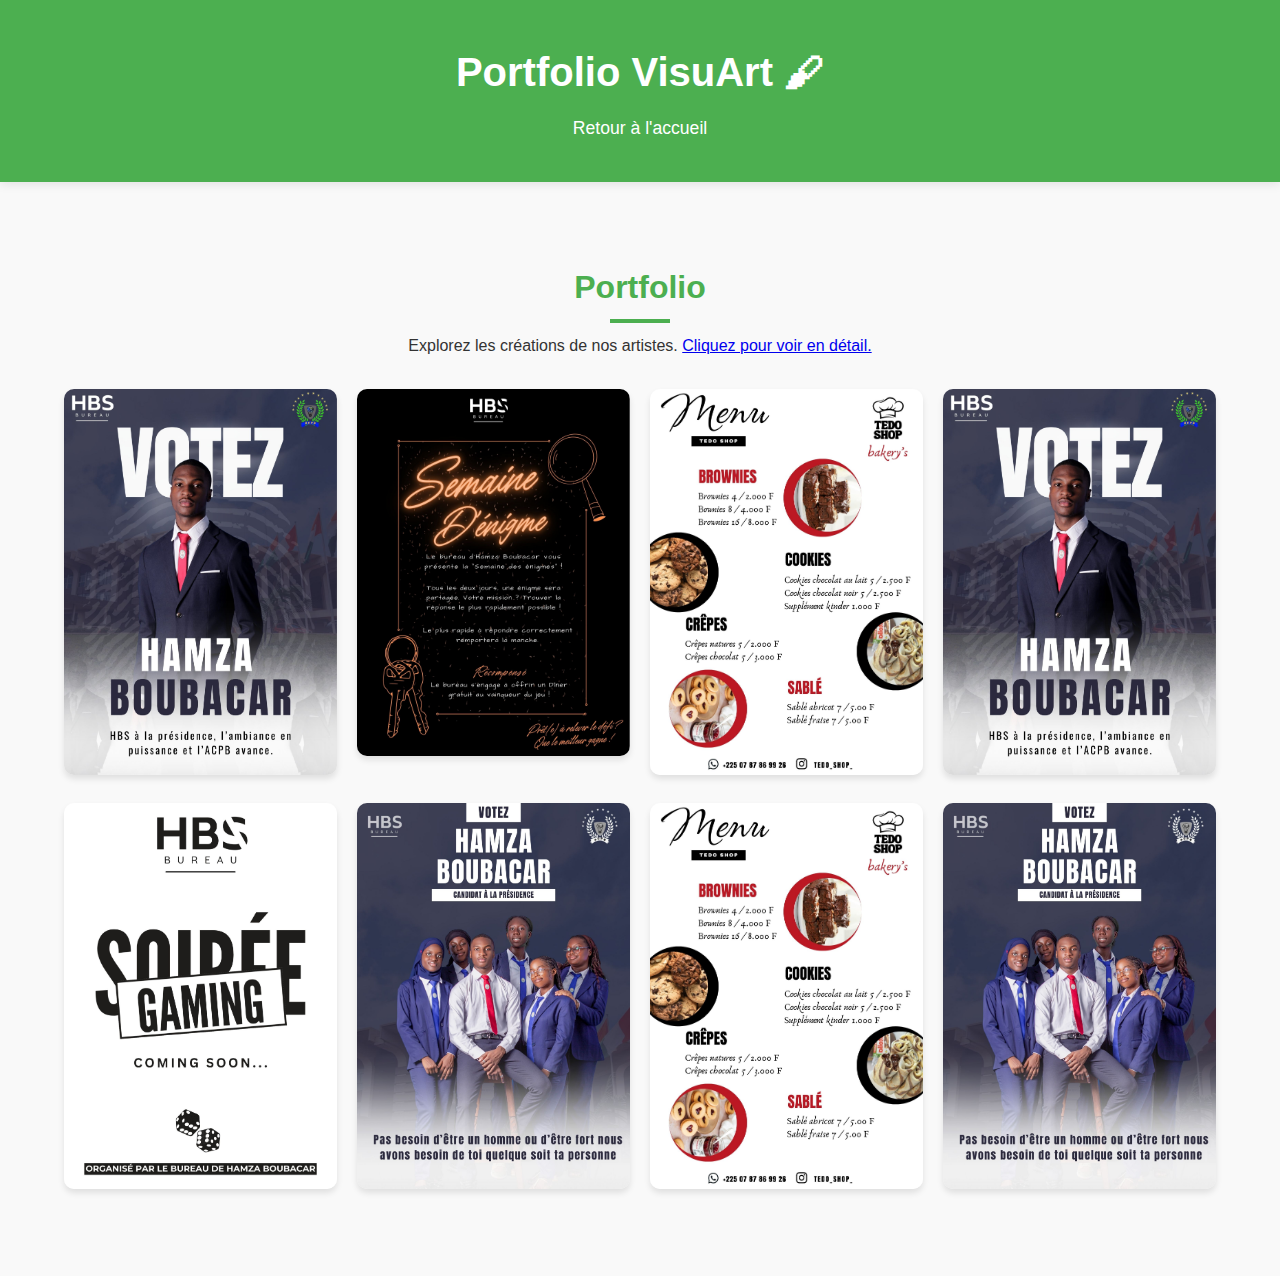
<file: Portfolio.html>
<!DOCTYPE html>
<html lang="fr">
<head>
    <meta charset="UTF-8">
    <meta name="viewport" content="width=device-width, initial-scale=1.0">
    <title>Plateforme des Artistes</title>
    <link rel="stylesheet" href="style.css">
</head>
<body>

    <header>
        <div class="container">
            <h1>Portfolio VisuArt 🖌</h1>
            <nav>
                <ul>
                    <li><a href="index.html">Retour à l'accueil</a></li>
                   
                </ul>
            </nav>
        </div>
    </header>
 <!-- Portfolio -->
    <section id="portfolio" class="section">
        <div class="container">
            <h2>Portfolio</h2>
            <p>Explorez les créations de nos artistes. <a href="Portfolio.html">Cliquez pour voir en détail.</a></p>
            <div class="gallery">
                <div class="gallery-item"><img src="artboard affiche election  (2).jpg" alt="Portfolio 1"></div>
                <div class="gallery-item"><img src="artboard enigme annonce.jpg" alt="Portfolio 2"></div>
                <div class="gallery-item"><img src="TEDO SHOP MENU (1).jpg" alt="Portfolio 3"></div>
                <div class="gallery-item"><img src="artboard affiche election  (2).jpg" alt="Portfolio 3"></div>
                
                <div class="gallery-item"><img src="artboard (1).jpg" alt="Portfolio 2"></div>
                <div class="gallery-item"><img src="artboard affiche élection groupe 23.jpg" alt="Portfolio 3"></div>
                <div class="gallery-item"><img src="TEDO SHOP MENU (1).jpg" alt="Portfolio 4"></div>
                <div class="gallery-item"><img src="artboard affiche élection groupe 23.jpg" alt="Portfolio 4"></div>
            </div>
        </div>
    </section>
</file>
<file: style.css>
/* style.css */

/* Variables globales */
:root {
    --primary-color: #4caf50;
    --secondary-color: #333;
    --background-color: #f9f9f9;
    --white: #fff;
    --light-gray: #f4f4f4;
    --shadow-color: rgba(0, 0, 0, 0.1);
    --transition: all 0.3s ease-in-out;
}

/* Reset de base */
* {
    margin: 0;
    padding: 0;
    box-sizing: border-box;
}

body {
    font-family: 'Roboto', Arial, sans-serif;
    line-height: 1.6;
    color: var(--secondary-color);
    background-color: var(--background-color);
    scroll-behavior: smooth;
}

/* Layout principal */
.container {
    width: 90%;
    max-width: 1200px;
    margin: 0 auto;
    padding: 20px 0;
}

/* Header */
header {
    background: var(--primary-color);
    color: var(--white);
    padding: 20px 0;
    box-shadow: 0 2px 10px var(--shadow-color);
}

header h1 {
    text-align: center;
    font-size: 2.5rem;
}

nav ul {
    display: flex;
    justify-content: center;
    list-style: none;
    gap: 20px;
    margin-top: 10px;
}

nav ul li a {
    text-decoration: none;
    color: var(--white);
    font-size: 1.1rem;
    font-weight: 500;
    position: relative;
    transition: var(--transition);
}

nav ul li a::after {
    content: '';
    position: absolute;
    width: 0;
    height: 2px;
    background: var(--white);
    left: 0;
    bottom: -5px;
    transition: var(--transition);
}

nav ul li a:hover::after {
    width: 100%;
}

/* Carrousel */
.carrousel {
    background: var(--light-gray);
    padding: 40px 0;
    position: relative;
    overflow: hidden;
}

.carousel-images {
    display: flex;
    gap: 20px;
    animation: slide 15s infinite;
}

.carousel-item img {
    width: 300px;
    height: auto;
    border-radius: 10px;
    box-shadow: 0 4px 6px var(--shadow-color);
}

@keyframes slide {
    0%, 100% { transform: translateX(0); }
    33% { transform: translateX(-33.33%); }
    66% { transform: translateX(-66.66%); }
}

/* Sections */
.section {
    padding: 60px 0;
    text-align: center;
}

.section h2 {
    font-size: 2rem;
    color: var(--primary-color);
    margin-bottom: 20px;
    position: relative;
}

.section h2::after {
    content: '';
    width: 60px;
    height: 4px;
    background: var(--primary-color);
    position: absolute;
    bottom: -10px;
    left: 50%;
    transform: translateX(-50%);
}

.section p {
    max-width: 600px;
    margin: 0 auto 30px auto;
    color: var(--secondary-color);
    font-size: 1rem;
}

/* Artistes */
.artist-type {
    display: flex;
    justify-content: space-between;
    gap: 20px;
    flex-wrap: wrap;
}

.artist-category {
    flex: 1;
    background: var(--white);
    padding: 20px;
    border-radius: 10px;
    box-shadow: 0 4px 6px var(--shadow-color);
    transition: var(--transition);
}

.artist-category:hover {
    transform: translateY(-10px);
}

.artist-category h3 {
    font-size: 1.5rem;
    color: var(--secondary-color);
    margin-bottom: 15px;
}

/* Portfolio */
.gallery {
    display: grid;
    grid-template-columns: repeat(auto-fit, minmax(250px, 1fr));
    gap: 20px;
}

.gallery-item img {
    width: 100%;
    height: auto;
    border-radius: 10px;
    box-shadow: 0 4px 6px var(--shadow-color);
    transition: transform 0.3s;
}

.gallery-item img:hover {
    transform: scale(1.05);
}

/* Blog */
.blog-posts {
    display: grid;
    grid-template-columns: repeat(auto-fit, minmax(250px, 1fr));
    gap: 20px;
}

.post {
    background: var(--white);
    padding: 20px;
    border-radius: 10px;
    box-shadow: 0 4px 6px var(--shadow-color);
    transition: var(--transition);
}

.post:hover {
    transform: translateY(-10px);
}

.post h3 {
    color: var(--primary-color);
    margin-bottom: 10px;
}

/* Formulaires */
form {
    background: var(--white);
    padding: 20px;
    border-radius: 10px;
    box-shadow: 0 4px 6px var(--shadow-color);
    margin-bottom: 30px;
}

form label {
    display: block;
    margin-bottom: 5px;
    font-weight: bold;
}

form input,
form textarea,
form select,
form button {
    width: 100%;
    padding: 10px;
    margin-bottom: 15px;
    border: 1px solid #ddd;
    border-radius: 5px;
    font-size: 1rem;
}

form button {
    background: var(--primary-color);
    color: var(--white);
    border: none;
    cursor: pointer;
    font-size: 1.1rem;
    transition: var(--transition);
}

form button:hover {
    background: #45a049;
}

/* Responsivité */
@media (max-width: 768px) {
    nav ul {
        flex-wrap: wrap;
        gap: 10px;
    }

    .artist-type {
        flex-direction: column;
    }

    .carousel-item img {
        width: 100%;
    }
}
</file>
